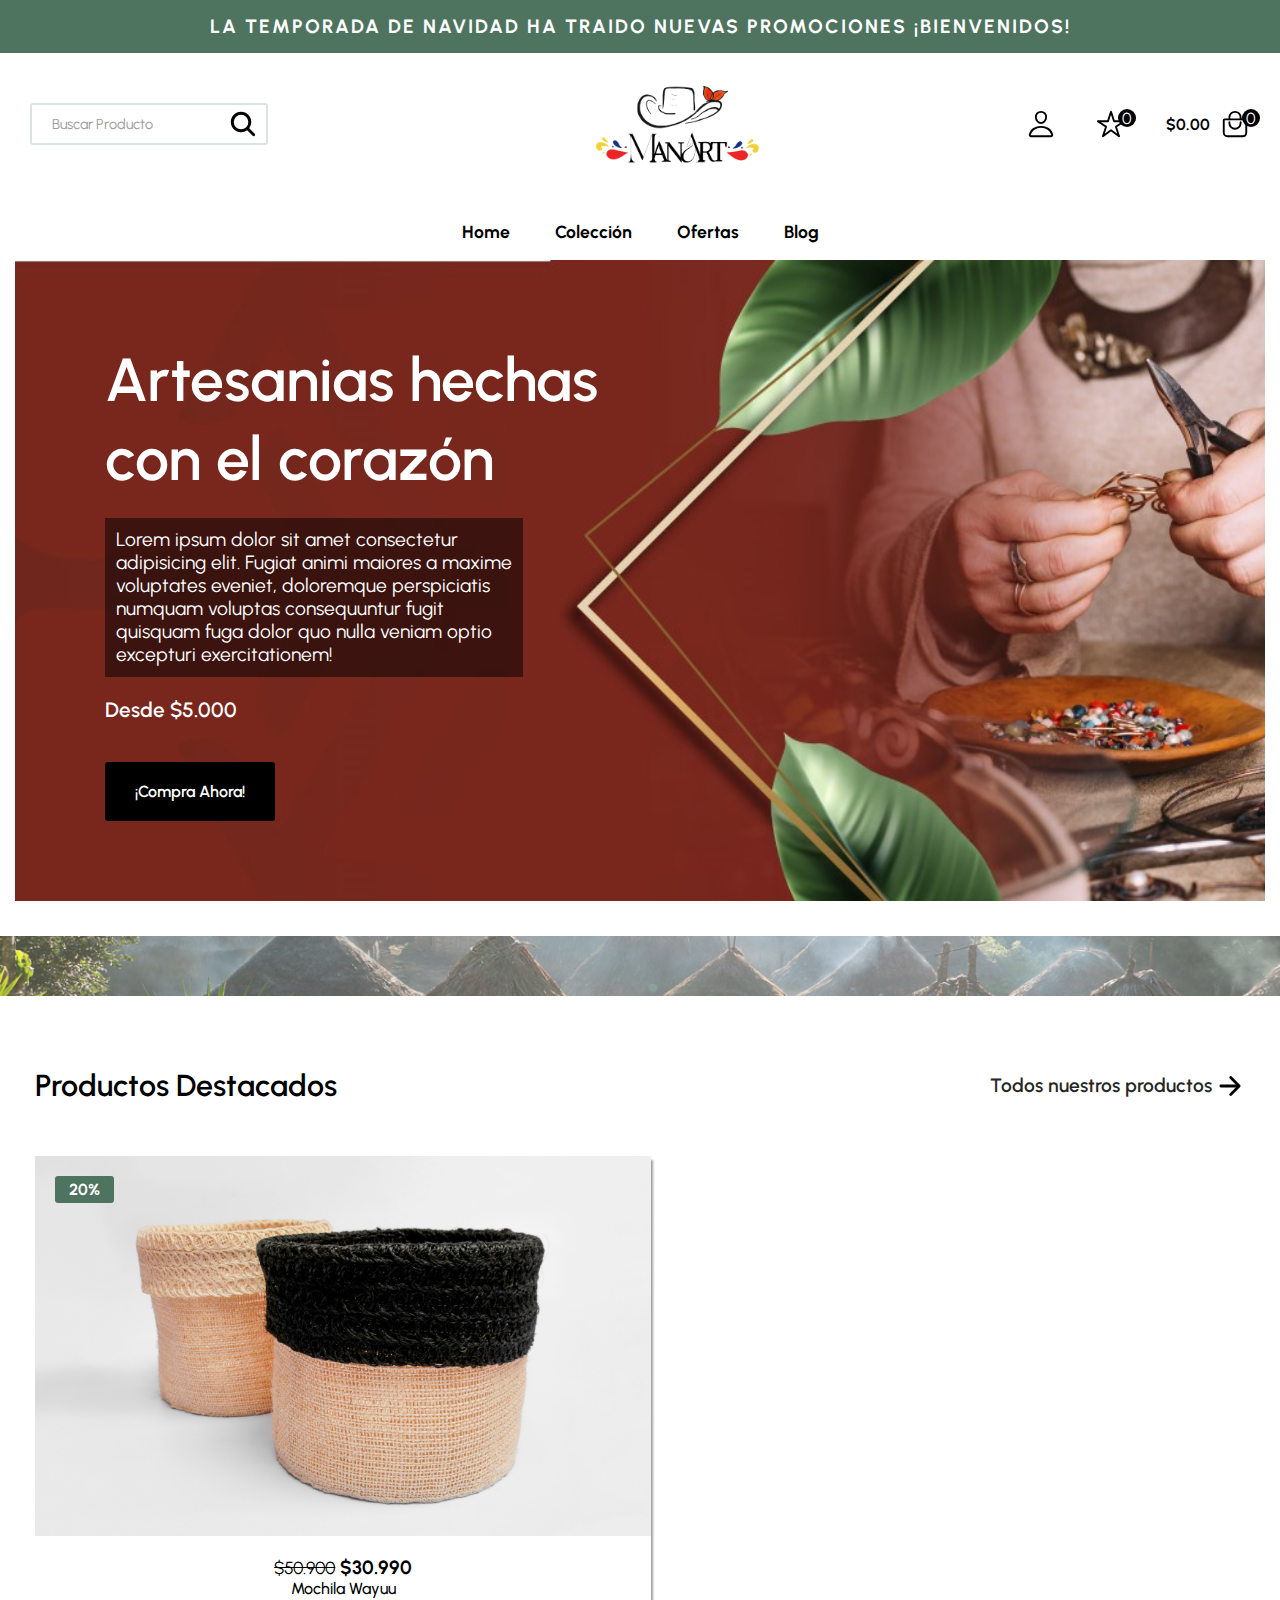
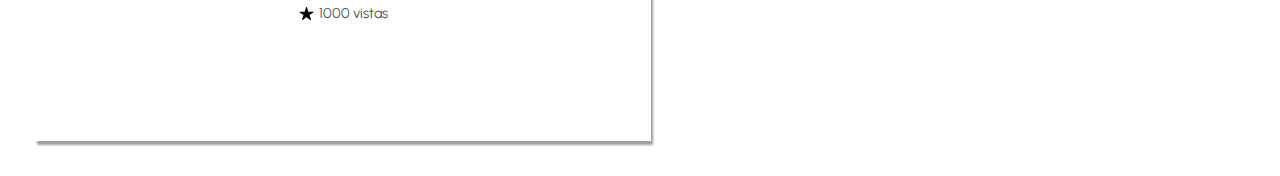
<file: index.html>
<!DOCTYPE html>
<html lang="en">

<head>
    <meta charset="UTF-8">
    <meta name="viewport" content="width=device-width, initial-scale=1.0">
    <link rel="stylesheet" href="css/style.css">
    <title>Manart Lista</title>

    <!--Fuentes-->
    <link rel="preconnect" href="https://fonts.googleapis.com">
    <link rel="preconnect" href="https://fonts.gstatic.com" crossorigin>
    <link href="https://fonts.googleapis.com/css2?family=Urbanist:ital,wght@0,100..900;1,100..900&display=swap"
        rel="stylesheet">

    <!--JAVASCRIPT-->
    <script src="js/jquery-3.7.1.min.js"></script>
    <script src="js/getCategoriaProducto.js"></script>
    <script src="js/getAllProductos.js"></script>
    <script src="js/getProductoById.js"></script>
</head>

<body>
    <!--HEADER-->
    <header class="header">
        <div class="alerta">
            <div class="container">
                <p>La temporada de navidad ha traido nuevas promociones ¡Bienvenidos!</p>
            </div>
        </div>
        <div class="container">
            <div class="header-top">
                <div class="container">
                    <div class="input-busqueda">
                        <input type="search" name="buscar" placeholder="Buscar Producto" class="campo-buscar">
                        <button class="btn-buscar" aria-label="buscar">
                            <img src="iconos/search.svg" alt="" class="ion-icon">
                        </button>
                    </div>
                    <a href="" class="logo">
                        <img src="img/logo.png" alt="" width="189" height="26">
                    </a>
                    <div class="acciones-header">
                        <a class="acciones-header-btn" aria-label="logIn" href="signIn-signUp.html">
                            <!--Icono-->
                            <img src="iconos/person-outline.svg" alt="" class="ion-icon">
                        </a>
                        <button class="acciones-header-btn" aria-label="favoritos">
                            <!--Icono-->
                            <img src="iconos/star-outline.svg" class="ion-icon">
                            <!--Tambien se especificará el numnero de favoritos medianteun span-->
                            <span class="btn-insignia">0</span>
                        </button>
                        <button class="acciones-header-btn" class="acciones-header-btn" id="Carrito" aria-label="cartera">
                            <!--Data o span (Valor total msegun los elemntos agregadops a la cartera)-->
                            <data value="0" class="btn-texto">$0.00</data>
                            <!--Icono-->
                            <img src="iconos/bag-handle-outline.svg" class="ion-icon">
                            <!--Span (Cantidad de elementos en la cartera)-->
                            <span class="btn-insignia">0</span>
                        </button>
                    </div>
                    <nav class="navbar">
                        <ul class="navbar-lista">
                            <li>
                                <a href="" class="navbar-link">Home</a>
                            </li>
                            <li>
                                <a href="" class="navbar-link">Colección</a>
                            </li>
                            <li>
                                <a href="" class="navbar-link">Ofertas</a>
                            </li>
                            <li>
                                <a href="" class="navbar-link">Blog</a>
                            </li>
                        </ul>
                    </nav>
                </div>
            </div>
        </div>
    </header>
    <main>
        <article>

            <!--HERO-->
            <section class="seccion hero" id="home" aria-label="hero" data-section>
                <div class="container">
                    <ul class="tiene-scrollbar">
                        <li class="scrollbar-item">
                            <div class="hero-card tiene-bg-image" style="background-image: url(img/hero-banner1.jpg);">
                                <div class="contenido-card">
                                    <h1 class="h1 hero-titulo">
                                        Artesanias hechas<br>
                                        con el corazón
                                    </h1>

                                    <p class="hero-texto">
                                        Lorem ipsum dolor sit amet consectetur adipisicing elit. Fugiat animi maiores a
                                        maxime voluptates eveniet, doloremque perspiciatis numquam voluptas consequuntur
                                        fugit quisquam fuga dolor quo nulla veniam optio excepturi exercitationem!
                                    </p>

                                    <p class="precio"> Desde $5.000</p>

                                    <a href="" class="btn btn-primary">¡Compra Ahora!</a>
                                </div>
                            </div>
                        </li>
                        <li class="scrollbar-item">
                            <div class="hero-card tiene-bg-image" style="background-image: url(img/hero-banner2.jpg);">
                                <div class="contenido-card">
                                    <h1 class="h1 hero-titulo">
                                        Artesanias hechas<br>
                                        con el corazón
                                    </h1>

                                    <p class="hero-texto">
                                        Lorem ipsum dolor sit amet consectetur adipisicing elit. Fugiat animi maiores a
                                        maxime voluptates eveniet, doloremque perspiciatis numquam voluptas consequuntur
                                        fugit quisquam fuga dolor quo nulla veniam optio excepturi exercitationem!
                                    </p>

                                    <p class="precio"> Desde $5.000</p>

                                    <a href="" class="btn btn-primary">¡Compra Ahora!</a>
                                </div>
                            </div>
                        </li>
                        <li class="scrollbar-item">
                            <div class="hero-card tiene-bg-image" style="background-image: url(img/hero-banner3.jpg);">
                                <div class="contenido-card">
                                    <h1 class="h1 hero-titulo">
                                        Artesanias hechas<br>
                                        con el corazón
                                    </h1>

                                    <p class="hero-texto">
                                        Lorem ipsum dolor sit amet consectetur adipisicing elit. Fugiat animi maiores a
                                        maxime voluptates eveniet, doloremque perspiciatis numquam voluptas consequuntur
                                        fugit quisquam fuga dolor quo nulla veniam optio excepturi exercitationem!
                                    </p>

                                    <p class="precio"> Desde $5.000</p>

                                    <a href="" class="btn btn-primary">¡Compra Ahora!</a>
                                </div>
                            </div>
                        </li>
                    </ul>
                </div>
            </section>


            <!--CATEGORIAS-->
            <section class="seccion categorias" id="categorias" aria-label="categorias" data-section>
                <div class="container">
                    <ul class="categorias-lista tiene-bg-image">

<!--     <div class="categorias-card">
                                <h2 class="h2 card-titulo">Colección de Verano</h2>

                                <a href="" class="btn-link">
                                    <span class="span">Shop Now</span>

                                </a>
                                <div class="tiene-bg-image" style="background-image: url(img/vega.jpg);"></div>


                            </div>
                        </li> -->
                    </ul>
                </div>

            </section>

            <!--COMPRA-->
            <section class="seccion compra" id="compra" aria-label="compra" data-section>
                <div class="container">
                    <div class="titulo-contenedor">
                        <h2 class="h2 seccion-titulo">Productos Destacados</h2>

                        <a href="" class="btn-link">
                            <span>Todos nuestros productos</span>
                            <img src="iconos/arrow-forward.svg" alt="" class="ion-icon">
                        </a>
                    </div>

                    <ul class="tiene-scrollbar ulproducto">
                        <li class="scrollbar-item-producto" id="1">
                            <div class="compra-card">

                                <div class="card-banner img-holder">
                                    <img src="/img/ProductoFique.jpg" alt="" loading="lazy"
                                        class="img-cover">

                                    <span class="descuento">20%</span>

                                    <div class="card-acciones">
                                        <button class="btn-accion" aria-label="añadir-al-carrito">
                                            <img src="iconos/bag-handle-outline.svg" alt="" class="ion-icon">
                                        </button>

                                        <button class="btn-accion" aria-label="añadir-a-favoritos">
                                            <img src="iconos/star-outline.svg" alt="" class="ion-icon">
                                        </button>

                                    </div>
                                </div>

                                <div class="card-contenido">

                                    <div class="precio">
                                        <del class="del">$50.900</del>
                                        <span class="span">$30.990</span>
                                    </div>

                                    <h3>
                                        <p class="card-titulo">Mochila Wayuu</p>
                                    </h3>

                                    <div class="card-valuacion">
                                        <div class="valuacion-contenedor">
                                            <img src="iconos/star.svg" alt="" class="ion-icon">
                                        </div>

                                        <p class="valuacion-texto">1000 vistas</p>
                                    </div>
                                </div>
                            </div>
                        </li>     </ul>
                </div>
            </section>

        </article>

    </main>
</body>

</html>
</file>
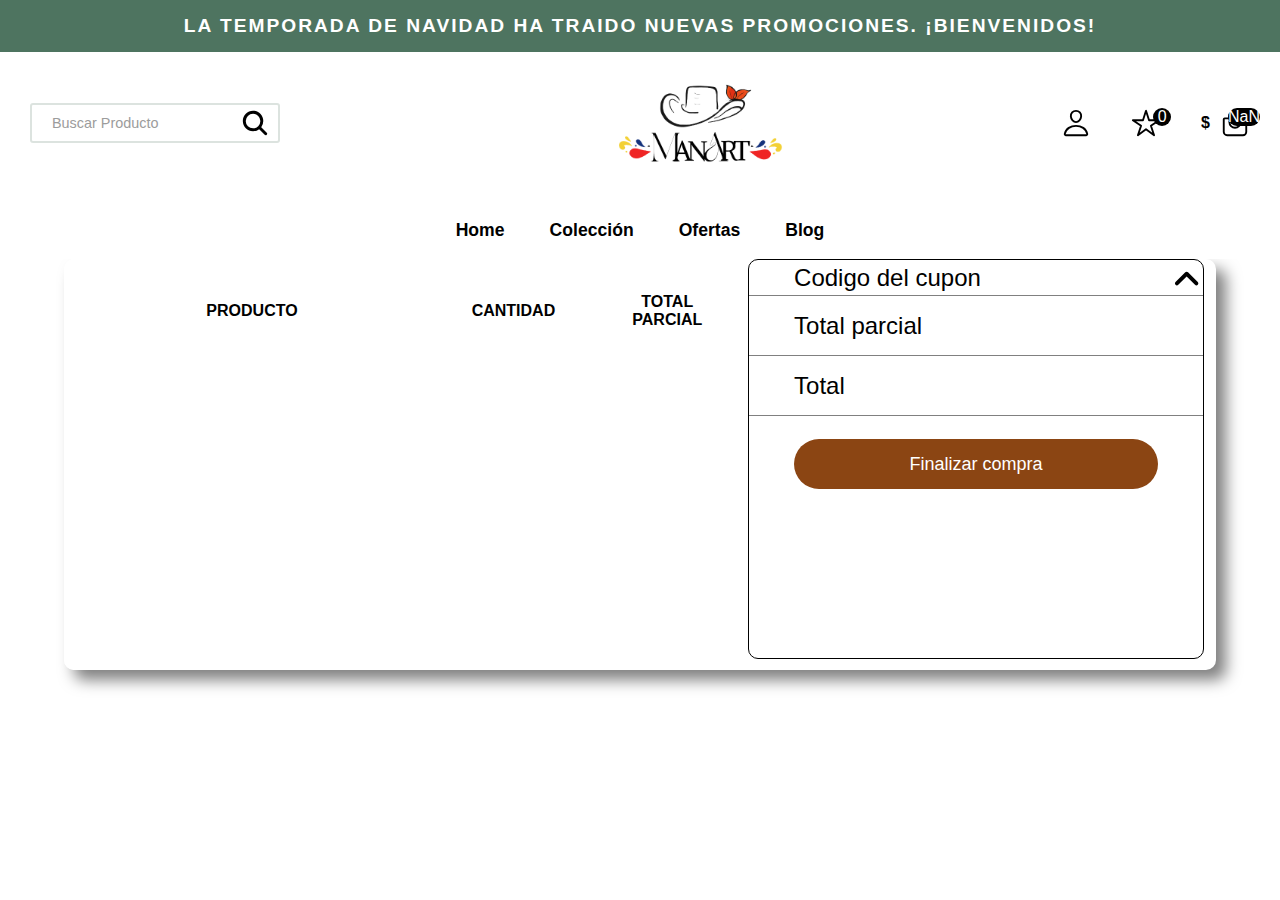
<file: Carrito.html>
<!DOCTYPE html>
<html lang="en">

<head>
    <meta charset="UTF-8">
    <meta name="viewport" content="width=device-width, initial-scale=1.0">
    <script src="js/jquery-3.7.1.min.js"></script>
    <link rel="stylesheet" href="css/style.css">
    <link rel="stylesheet" href="css/Carrito.css">
    <title>Carrito</title>
</head>

<body>
    <!--HEADER-->
    <header class="header">
        <div class="alerta">
            <div class="container">
                <p>La temporada de navidad ha traido nuevas promociones. ¡Bienvenidos!</p>
            </div>
        </div>
        <div class="container">
            <div class="header-top">
                <div class="container">
                    <div class="input-busqueda">
                        <input type="search" name="buscar" placeholder="Buscar Producto" class="campo-buscar">
                        <button class="btn-buscar" aria-label="buscar">
                            <img src="iconos/search.svg" alt="" class="ion-icon">
                        </button>
                    </div>
                    <a href="" class="logo">
                        <img src="img/logo.png" alt="" width="189" height="26">
                    </a>
                    <div class="acciones-header">
                        <a class="acciones-header-btn" aria-label="logIn" href="signIn-signUp.html">
                            <!--Icono-->
                            <img src="iconos/person-outline.svg" alt="" class="ion-icon">
                        </a>
                        <button class="acciones-header-btn" aria-label="favoritos">
                            <!--Icono-->
                            <img src="iconos/star-outline.svg" class="ion-icon">
                            <!--Tambien se especificará el numnero de favoritos medianteun span-->
                            <span class="btn-insignia">0</span>
                        </button>
                        <button class="acciones-header-btn" class="Carrito" aria-label="cartera">
                            <!--Data o span (Valor total msegun los elemntos agregadops a la cartera)-->
                            <data value="0" class="btn-texto">$</data>
                            <!--Icono-->
                            <img src="iconos/bag-handle-outline.svg" class="ion-icon">
                            <!--Span (Cantidad de elementos en la cartera)-->
                            <span class="btn-insignia Cartera">0</span>
                        </button>
                    </div>
                    <nav class="navbar">
                        <ul class="navbar-lista">
                            <li>
                                <a href="" class="navbar-link">Home</a>
                            </li>
                            <li>
                                <a href="" class="navbar-link">Colección</a>
                            </li>
                            <li>
                                <a href="" class="navbar-link">Ofertas</a>
                            </li>
                            <li>
                                <a href="" class="navbar-link">Blog</a>
                            </li>
                        </ul>
                    </nav>
                </div>
            </div>
        </div>
    </header>
    <main>
        <div class="tabla_Producto">
            <table>
                <thead>
                    <tr>
                        <th class="Producto">PRODUCTO</th>
                        <th class="Descripcion"></th>
                        <th class="catidad">CANTIDAD</th>
                        <th class="Total_p">TOTAL PARCIAL</th>
                    </tr>
                </thead>
                <tbody id="Contenedor">

                </tbody>
            </table>
        </div>
        <div class="Total_final">
            <div class="Borde_cupon">
                <div class="Cupones">
                    <p>Codigo del cupon</p><svg xmlns="http://www.w3.org/2000/svg" viewBox="0 0 448 512" id="icono"
                        width="6%"
                        height="6%"><!--!Font Awesome Free 6.7.1 by @fontawesome - https://fontawesome.com License - https://fontawesome.com/license/free Copyright 2024 Fonticons, Inc.-->
                        <path
                            d="M201.4 137.4c12.5-12.5 32.8-12.5 45.3 0l160 160c12.5 12.5 12.5 32.8 0 45.3s-32.8 12.5-45.3 0L224 205.3 86.6 342.6c-12.5 12.5-32.8 12.5-45.3 0s-12.5-32.8 0-45.3l160-160z" />
                    </svg>
                </div>
                <div id="cupon" style="display: none; ">
                    <input type="text" placeholder="Codigo del cupon" style="border: 2px black solid;">
                    <div style="width: 50% ;justify-items: center; "><button style="width: 60%;">Aplicar</button></div>

                </div>
            </div>
            <div class="Borde_Parcial">
                <div class="Flex_Pacial">
                    <p>Total parcial</p>
                    <p><span id="Total_pacial"></span></p>
                </div>
            </div>
            <div class="Borde_Total">
                <div class="Flex_Total">
                    <p>Total</p>
                    <p><span id="Total_real"></span></p>
                </div>
            </div>
            <div class="Boton_compra">
                <button type="button" class="Compra_final">Finalizar compra</button>
            </div>
        </div>
    </main>
    <br>
    <br>
    <br>
    <br>
    <br>
    <br>
    <br>
    <br>
    <br>
    <br>
    <br>
</body>
<script src="js/Carrito.js"></script>
</html>
</file>
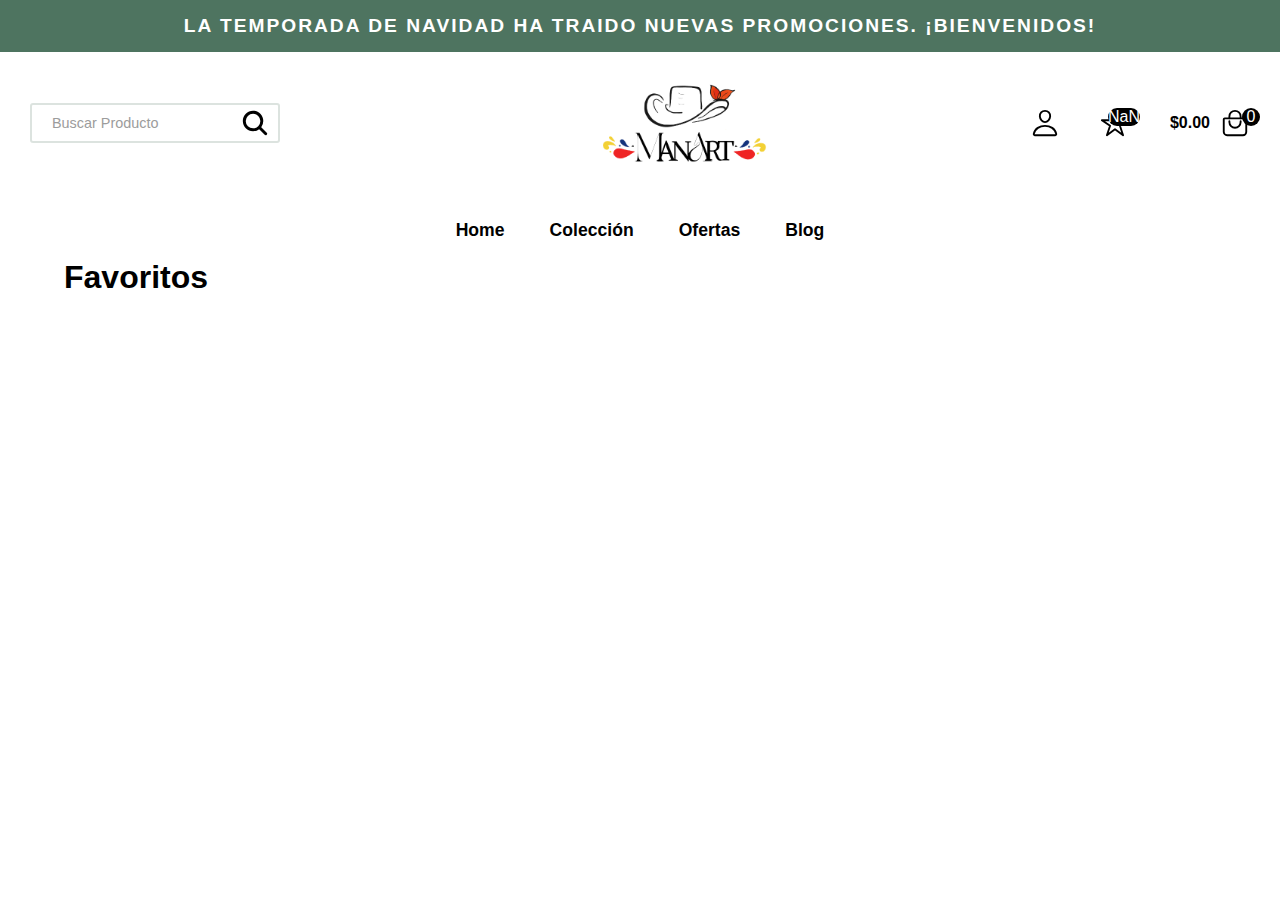
<file: Favoritos.html>
<!DOCTYPE html>
<html lang="en">

<head>
    <meta charset="UTF-8">
    <meta name="viewport" content="width=device-width, initial-scale=1.0">
    <title>Favoritos</title>
    <link rel="stylesheet" href="css/Favoritos.css">
    <link rel="stylesheet" href="css/style.css">
</head>

<body>
    <!--HEADER-->
    <header class="header">
        <div class="alerta">
            <div class="container">
                <p>La temporada de navidad ha traido nuevas promociones. ¡Bienvenidos!</p>
            </div>
        </div>
        <div class="container">
            <div class="header-top">
                <div class="container">
                    <div class="input-busqueda">
                        <input type="search" name="buscar" placeholder="Buscar Producto" class="campo-buscar">
                        <button class="btn-buscar" aria-label="buscar">
                            <img src="iconos/search.svg" alt="" class="ion-icon">
                        </button>
                    </div>
                    <a href="" class="logo">
                        <img src="img/logo.png" alt="" width="189" height="26">
                    </a>
                    <div class="acciones-header">
                        <a class="acciones-header-btn" aria-label="logIn" href="signIn-signUp.html">
                            <!--Icono-->
                            <img src="iconos/person-outline.svg" alt="" class="ion-icon">
                        </a>
                        <button class="acciones-header-btn" aria-label="favoritos">
                            <!--Icono-->
                            <img src="iconos/star-outline.svg" class="ion-icon">
                            <!--Tambien se especificará el numnero de favoritos medianteun span-->
                            <span class="btn-insignia">0</span>
                        </button>
                        <button class="acciones-header-btn" aria-label="cartera">
                            <!--Data o span (Valor total msegun los elemntos agregadops a la cartera)-->
                            <data value="0" class="btn-texto">$0.00</data>
                            <!--Icono-->
                            <img src="iconos/bag-handle-outline.svg" class="ion-icon">
                            <!--Span (Cantidad de elementos en la cartera)-->
                            <span class="btn-insignia" class="Cartera">0</span>
                        </button>
                    </div>
                    <nav class="navbar">
                        <ul class="navbar-lista">
                            <li>
                                <a href="" class="navbar-link">Home</a>
                            </li>
                            <li>
                                <a href="" class="navbar-link">Colección</a>
                            </li>
                            <li>
                                <a href="" class="navbar-link">Ofertas</a>
                            </li>
                            <li>
                                <a href="" class="navbar-link">Blog</a>
                            </li>
                        </ul>
                    </nav>
                </div>
            </div>
        </div>
    </header>
    <h1 id="Favoritos">Favoritos</h1>
    <main id="Contenedor">
    </main>
    <script src="js/Favoritos.js"></script>
</body>

</html>
</file>
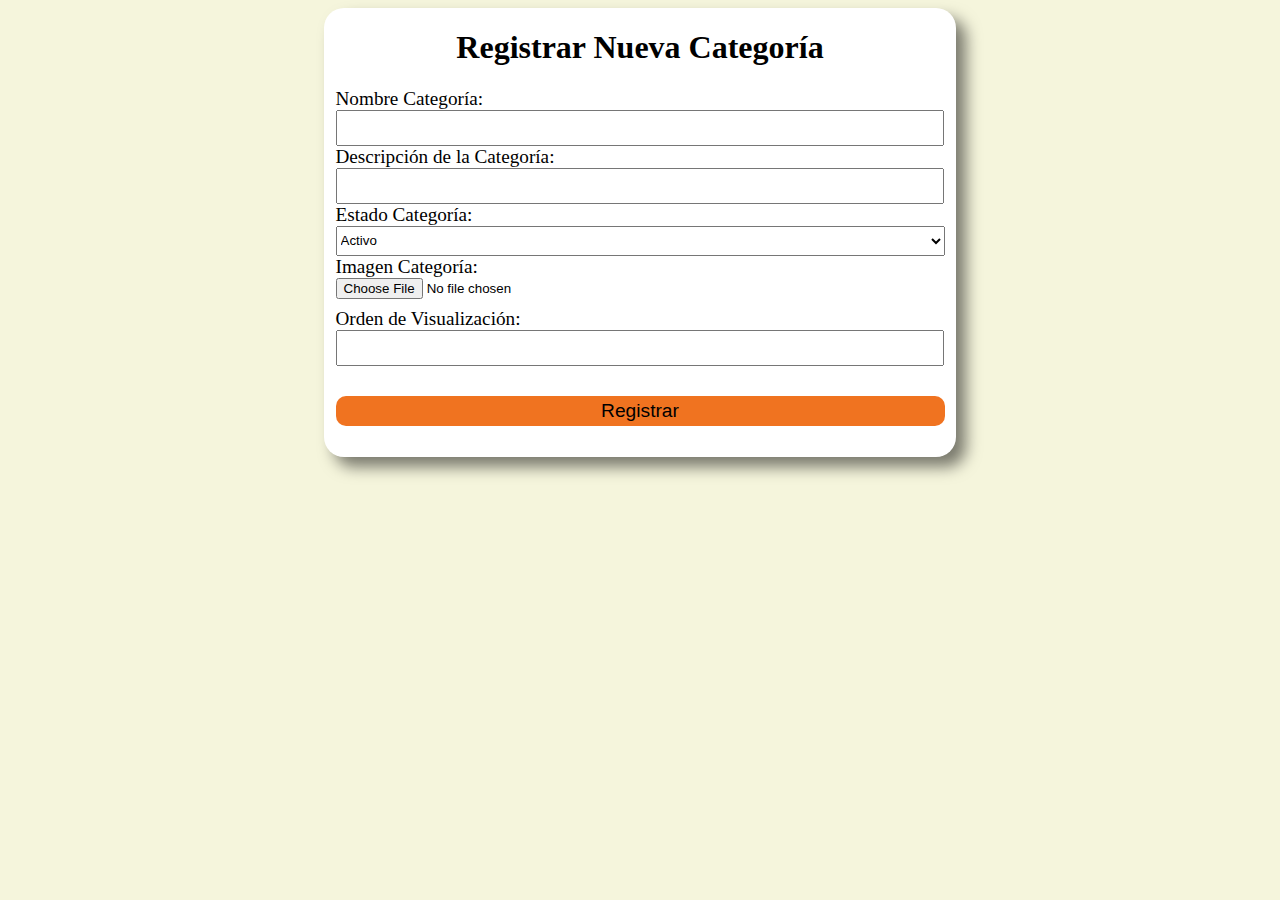
<file: PerfilAdministrador.html>
<!DOCTYPE html>
<html lang="en">

<head>
    <meta charset="UTF-8">
    <meta name="viewport" content="width=device-width, initial-scale=1.0">
    <link rel="stylesheet" href="css/PerfilAdministrador.css">
    <title>Nueva Categoria</title>
</head>

<body>

    <main>
        <form id="formulario" enctype="multipart/form-data">
            <div class="texto">
                <h1>Registrar Nueva Categoría</h1>
            </div>
            <label for="nombre">Nombre Categoría:</label>
            <input type="text" name="nombreCategoria" id="nombre" required>

            <label for="descripcion">Descripción de la Categoría:</label>
            <input type="text" name="descripcionCategoria" id="descripcion" required>

            <label for="estado">Estado Categoría:</label>
            <select id="estado" name="estadoCategoria" required>
                <option value="1">Activo</option>
                <option value="0">Inactivo</option>
            </select>
            <label for="imagen">Imagen Categoría:</label>
            <input type="file" name="imagenCategoria" id="imagen" placeholder="URL de la imagen" required>
            <label for="orden">Orden de Visualización:</label>
            <input type="number" name="ordenVisualizacionCategoria" id="orden" min="0" max="6" required>
            <button type="submit" class="boton">Registrar</button>
        </form>
    </main>
    <script src="js/PostCategoriaProducto.js"></script>
</body>

</html>
</file>
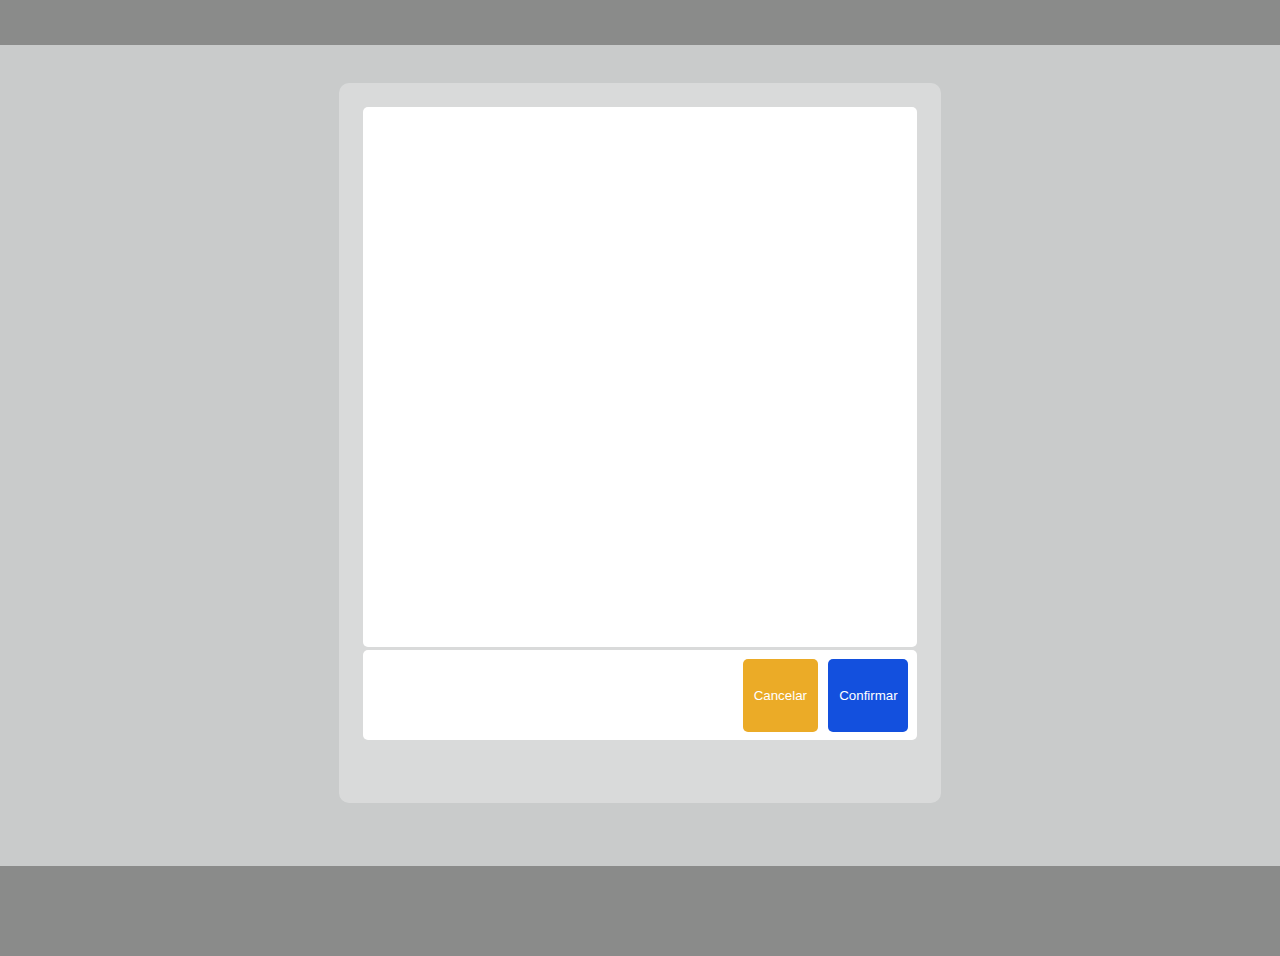
<file: PerfilArtesano.html>
<!DOCTYPE html>
<html lang="es">
<head>
    <meta charset="UTF-8">
    <meta name="viewport" content="width=device-width, initial-scale=1.0">
    <title>Subir Producto</title>
    <!-- LINK STYLES-->
    <link rel="stylesheet" href="css/PerfilArtesano.css">

    <!--LINK SCRIPTS-->
    <script src="js/jquery-3.7.1.min.js"></script>
    <script src="js/PerfilArtesano.js"></script>

</head>
<body>
    <header>

    </header>
    <main class="main">
        <div class="contenedor_card">
            <div class="card">

            </div>
            <div class="buttons_card">
                <button class="button secondary">Cancelar</button>
                <button class="button primary">Confirmar</button>
            </div>

        </div>
    </main>
    <footer>

    </footer>
</body>
</html>
</file>
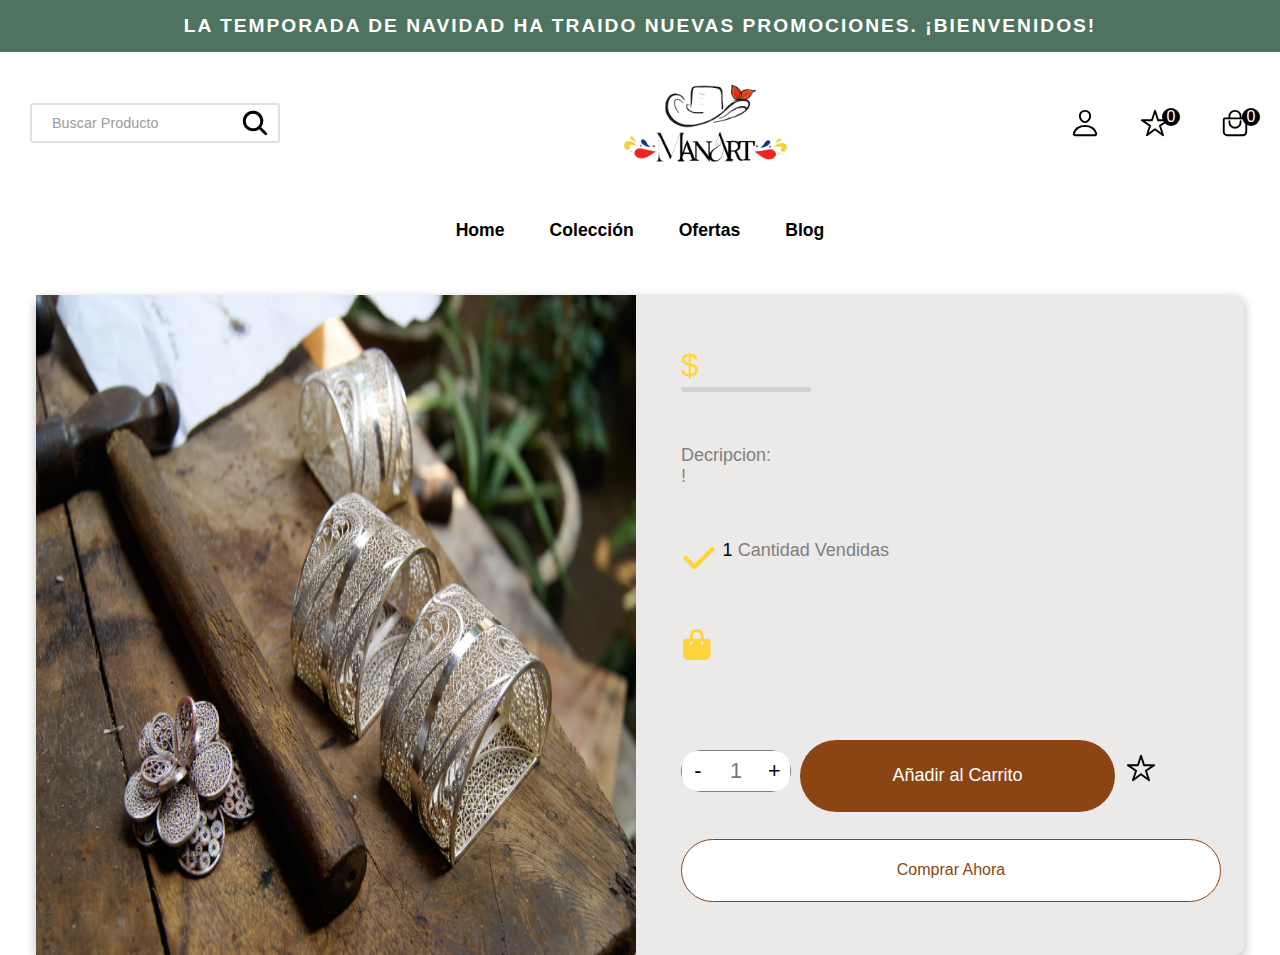
<file: Producto.html>
<!DOCTYPE html>
<html lang="en">

<head>
    <meta charset="UTF-8">
    <meta name="viewport" content="width=device-width, initial-scale=1.0">
    <link rel="stylesheet" href="css/Producto.css">
    <script src="https://code.jquery.com/jquery-3.6.0.min.js"></script>
    <script src="/js/actualizacionDOMProducto.js"></script>
    <link rel="shortcut icon" href="img/logo.jpg" type="image/x-icon">
    <title id="nombre_Probucto"> </title><!-- Cambiar a el nombre del producto seleccionado -->
</head>

<body>
    <!--HEADER-->
    <header class="header">
        <div class="alerta">
            <div class="container">
                <p>La temporada de navidad ha traido nuevas promociones. ¡Bienvenidos!</p>
            </div>
        </div>
        <div class="container">
            <div class="header-top">
                <div class="container">
                    <div class="input-busqueda">
                        <input type="search" name="buscar" placeholder="Buscar Producto" class="campo-buscar">
                        <button class="btn-buscar" aria-label="buscar">
                            <img src="iconos/search.svg" alt="" class="ion-icon">
                        </button>
                    </div>
                    <a href="" class="logo">
                        <img src="img/logo.png" alt="" width="189" height="26">
                    </a>
                    <div class="acciones-header">
                        <a class="acciones-header-btn" aria-label="logIn" href="signIn-signUp.html">
                            <!--Icono-->
                            <img src="iconos/person-outline.svg" alt="" class="ion-icon">
                        </a>
                        <button onclick="Favorito()" class="acciones-header-btn" aria-label="favoritos">

                            <!--Icono-->
                            <img src="iconos/star-outline.svg" class="ion-icon">
                            <!--Tambien se especificará el numnero de favoritos medianteun span-->
                            <span class="btn-insignia">0</span>
                        </button>

                        <button onclick="Carrito()" class="acciones-header-btn" id="Carrito" aria-label="cartera">
                            <!--Data o span (Valor total msegun los elemntos agregadops a la cartera)-->
                            <data value="0" class="btn-texto"></data>

                            <!--Icono-->
                            <img src="iconos/bag-handle-outline.svg" class="ion-icon">
                            <!--Span (Cantidad de elementos en la cartera)-->
                            <span class="btn-insignia">0</span>
                        </button>
                    </div>
                    <nav class="navbar">
                        <ul class="navbar-lista">
                            <li>
                                <a href="" class="navbar-link">Home</a>
                            </li>
                            <li>
                                <a href="" class="navbar-link">Colección</a>
                            </li>
                            <li>
                                <a href="" class="navbar-link">Ofertas</a>
                            </li>
                            <li>
                                <a href="" class="navbar-link">Blog</a>
                            </li>
                        </ul>
                    </nav>
                </div>
            </div>
        </div>
    </header>
    <main>
        <div id="Producto">
            <img id="imagen" src="img/categoriaJoyeria.jpg" alt="Imagen del producto">
            <div id="Informacion_productos">
                <p id="nombreProbucto"></p>
                <p class="pe">$<span id="Precio"></span></p>
                <p>Decripcion: <span id="Descripcion">!</span>
                </p>
                <!--   <p>Region: <span></span></p>
    <p>Material: <span></span></p> -->
                <p class="icono"> <svg xmlns="http://www.w3.org/2000/svg" viewBox="0 0 448 512" height=4vh
                        width=4vh><!--!Font Awesome Free 6.7.1 by @fontawesome - https://fontawesome.com License - https://fontawesome.com/license/free Copyright 2024 Fonticons, Inc.-->
                        <path fill="#FFD43B"
                            d="M438.6 105.4c12.5 12.5 12.5 32.8 0 45.3l-256 256c-12.5 12.5-32.8 12.5-45.3 0l-128-128c-12.5-12.5-12.5-32.8 0-45.3s32.8-12.5 45.3 0L160 338.7 393.4 105.4c12.5-12.5 32.8-12.5 45.3 0z" />
                    </svg>
                    <span id="Cantidad_vendido">1</span> Cantidad Vendidas
                </p>
                <p class="icono_dos"><svg xmlns="http://www.w3.org/2000/svg" viewBox="0 0 448 512" height=3.5vh
                        width=3.5vh><!--!Font Awesome Free 6.7.1 by @fontawesome - https://fontawesome.com License - https://fontawesome.com/license/free Copyright 2024 Fonticons, Inc.-->
                        <path fill="#FFD43B"
                            d="M160 112c0-35.3 28.7-64 64-64s64 28.7 64 64l0 48-128 0 0-48zm-48 48l-64 0c-26.5 0-48 21.5-48 48L0 416c0 53 43 96 96 96l256 0c53 0 96-43 96-96l0-208c0-26.5-21.5-48-48-48l-64 0 0-48C336 50.1 285.9 0 224 0S112 50.1 112 112l0 48zm24 48a24 24 0 1 1 0 48 24 24 0 1 1 0-48zm152 24a24 24 0 1 1 48 0 24 24 0 1 1 -48 0z" />
                    </svg>
                    <span id="Disponibles"></span> 
                </p>
                <div>
                    <div class="catidad_Carrito">
                        <div id="cantidad">
                            <button class="btn-cantidad disminuir">-</button><input type="text" min="0" class="Cantidad-input"
                                readonly placeholder="1"><button class="btn-cantidad aumentar">+</button>
                        </div>
                        <div id="botones_Añadir_comprar">
                            <button class="carro">Añadir al Carrito</button>
                        </div>
                        <div id="PosicionStra">
                            <button id="estrella" class="acciones-header-btn" aria-label="favoritos">
                                <!--Icono-->
                                <img src="iconos/star-outline.svg" id="icono" class="ion-icon">
                                <!--Tambien se especificará el numnero de favoritos medianteun span-->
                            </button>
                        </div>


                    </div>
                    <button id="Comprar">Comprar Ahora</button>
                </div>
            </div>

    </main>
    <script src="js/botonemym.js"></script>
    <script src="js/lupa.js"></script>
    <script src="js/getProductoById.js"></script>

</body>

</html>
</file>
<file: css/style.css>
html,
body {
    margin     : 0;
    padding    : 0;
    box-sizing : border-box;
    height     : 100%;
    width      : 100%;
    font-family: "Urbanist", sans-serif;
}

*,
*::before,
*::after {
    margin    : 0;
    padding   : 0;
    box-sizing: border-box;
}

p,
h1,
h2,
h3,
h4 {
    margin : 0;
    padding: 0;
}

a,
img,
span,
input,
button,
.ion-icon {
    display: block;
}

.h1 {
    font-size  : 3.8rem;
    color      : white;
    font-weight: 600;
    line-height: 1.3;
}

.h2 {
    font-size: 1.9rem;
}

.h2,
.h3 {
    color      : black;
    font-weight: 600;
    line-height: 1.3;
}

a {
    text-decoration: none;
    color          : inherit;
}

li {
    list-style: none;
    margin    : 0;
    padding   : 0;
}

.ion-icon {
    /* font-size: 1.8rem */
    height    : 30px;
    transition: color 0.3s ease;
}

img {
    height : auto;
    display: block;
}

button,
input {
    background: none;
    border    : none;
    font      : inherit;
}

input {
    width: 100%;
}

.seccion {
    padding-block: 35px;
}

.tiene-bg-image {
    background-repeat  : no-repeat;
    background-size    : cover;
    background-position: center;
}

.btn {
    font-weight  : 600;
    max-width    : max-content;
    padding      : 20px 30px;
    border-radius: 3px;
    transition   : 1s ease;
}

.btn-primary {
    background-color: black;
    color           : white;
}

.btn-primary:is(:hover, :focus) {
    background-color: hsl(41, 74%, 70%);
}

button {
    cursor: pointer;
}

.btn-link {
    font-size  : 1.2rem;
    color      : hsl(0, 1%, 15%);
    font-weight: 600;
    display    : flex;
    align-items: center;
    gap        : 3px;
    transition : 0.25 ease;
}

*,
*::before,
*::after {
    box-sizing: inherit;
}

.header .container,
.hero .container {
    padding-inline: 15px;
}


/*HEADER*/



.header {
    position         : relative;
    padding-block-end: 60px;
}

.alerta {
    background-color: hsl(148, 20%, 38%);
    color           : white;
    font-size       : 1.2rem;
    text-transform  : uppercase;
    font-weight     : 700;
    letter-spacing  : 2px;
    text-align      : center;
    padding-block   : 15px;

}

.header-top {
    position        : unset;
    padding-block   : 26px 0;
    background-color: white;
    margin-bottom   : 30px;
}

.header-top .container {
    display         : flex;
    justify-content : space-between;
    align-items     : center;
    background-color: white;
    gap             : 20px;
}

.header .input-busqueda,
.acciones-header .navbar {
    display : block;
    position: relative;
}

.campo-buscar {

    border            : 2px solid hsl(148, 20%, 38%, 0.2);
    border-radius     : 3px;
    padding           : 10px 20px;
    padding-inline-end: 40px;
    transition        : 0.25s ease;
    font-size         : 0.9rem;
    position          : relative;
}

.campo-buscar::placeholder {
    color: hsl(0, 0%, 61%);
}

.btn-buscar {
    position : absolute;
    transform: translateY(-50%);
    top      : 48%;
    right    : 10px;
}

.btn-buscar .ion-icon {
    color: hsl(0, 1%, 15%);
}

.logo {
    margin-inline-start: 60px;
}

.acciones-header {
    display    : flex;
    gap        : 40px;
    align-items: center;
}

.acciones-header-btn {
    position: relative;
}

.acciones-header-btn .btn-insignia {
    position        : absolute;
    top             : 0;
    right           : -10px;
    background-color: black;
    color           : white;
    border-radius   : 20px;
    min-width       : 18px;
    height          : 18px;
    vertical-align  : middle;
}

.acciones-header-btn:last-child {
    display    : flex;
    align-items: center;
    gap        : 10px;
}

.acciones-header-btn data {
    font-weight: bold;

}

.navbar {
    position        : absolute;
    bottom          : 0;
    left            : 0;
    width           : 100%;
    background-color: white;
    padding-block   : 18px;
}

.navbar .navbar-lista {
    display        : flex;
    justify-content: center;
    gap            : 45px;
}

.navbar .navbar-link {
    color      : black;
    font-size  : 1.1rem;
    font-weight: 700;
}

.navbar .navbar-link {
    color      : black;
    font-size  : 1.1rem;
    font-weight: 700;
    position   : relative;
}

.navbar .navbar-link::after {
    content         : '';
    position        : absolute;
    bottom          : 0;
    left            : 0;
    width           : 100%;
    height          : 1.5px;
    background-color: black;
    transition      : transform 0.25s ease;
    transform       : scaleX(0);
    transform-origin: left;
}

.navbar .navbar-link:hover::after,
.navbar .navbar-link:focus::after {
    transform: scaleX(1);
}

/*Hero*/
.hero {
    margin-top : 0;
    padding-top: 0;
}

.hero-card {
    background-color: hsl(0, 0%, 88%);
    padding         : 80px 90px;
}

.tiene-scrollbar {
    margin : 0;
    padding: 0;
}

.hero-texto {
    font-size       : 1.2rem;
    background-color: rgba(0, 0, 0, 0.5);
    color           : white;
    margin-block    : 20px 20px;
    padding         : 1%;
    max-width       : 38ch;
}

.hero .precio {
    font-size       : 1.3rem;
    color           : white;
    font-weight     : 600;
    margin-block-end: 40px;
}

.tiene-scrollbar {
    display          : flex;
    gap              : 15px;
    overflow-x       : scroll;
    padding-block-end: 15px;
    margin-block-end : -15px;
    scroll-snap-type : inline mandatory;
}

.scrollbar-item {
    overflow-x      : auto;
    min-width       : 100%;
    scroll-snap-type: start;
}

.tiene-scrollbar::-webkit-scrollbar {
    width : 16px;
    height: 16px;
}

.tiene-scrollbar::-webkit-scrollbar-track {
    background: #f1f1f1;
}

.tiene-scrollbar::-webkit-scrollbar-thumb {
    background   : #888;
    border-radius: 8px;
    border       : 3px solid #f1f1f1;
}

.tiene-scrollbar::-webkit-scrollbar-thumb:hover {
    background: #555;
}


/*CATEGORIÍAS*/

.categorias {
    padding-block-start: 0;
}

.categorias-lista {
    display              : grid;
    gap                  : 30px;
    grid-template-columns: repeat(4, 1fr);
    padding-inline       : 30px;
    padding-block        : 30px;
    background-image     : url(/img/categorias-fondo.jpg);
    background-color     : rgba(255, 255, 255, 0.2);
    background-blend-mode: overlay;
}

.categorias-card {
    background-color : white;
    min-height       : 400px;
    padding          : 30px 40px;
    padding-block-end: 30px;
    display          : flex;
    flex-direction   : column;
    position         : relative;
    box-shadow       : 2px 2px 4px rgb(133, 131, 131);
}

.categorias-card .card-titulo {
    margin-block-end: 12px;
}


.categorias-card h2,
a {
    z-index: 5;
}

.categorias-card .tiene-bg-image {
    position  : absolute;
    top       : 20%;
    right     : 10%;
    bottom    : 20%;
    left      : 10%;
    z-index   : 1;
    transition: 0.5 ease;
}
.categorias-card img{
    height: 100%;
}

.categorias-card a {
    position: absolute;
    bottom  : 5%;
}

/*COMPRA*/
.ulproducto {
    width   : auto;
    position: relative;
}


.scrollbar-item-producto {
    box-shadow: 2px 4px 2px rgb(161, 159, 159);
    min-width : 20%;
    height    : 65vh;
}

.compra .container {
    padding-inline: 35px;
}

.compra .tiene-scrollbar {
    gap: 45px;
}

.compra-card {
    height: 100%;
    width : 100%;

}

.compra .titulo-contenedor {
    display         : flex;
    flex-wrap       : wrap;
    justify-content : space-between;
    align-items     : center;
    gap             : 10px;
    margin-block-end: 50px;
}

.compra .btn-link:is(:hover, :focus) {
    color: hsl(148, 20%, 38%);
}

.compra-card .card-banner {
    position: relative;
    overflow: hidden;
    height  : 65%;
}

.img-cover {
    width     : 100%;
    height    : 100%;
    size      : auto;
    object-fit: cover;
}

.compra-card .descuento {
    position: absolute;
    top     : 20px;
    left    : 20px;
}

.compra-card .card-acciones {
    position  : absolute;
    top       : 50%;
    right     : 0;
    transform : translate(0, -50%);
    display   : grid;
    gap       : 10px;
    opacity   : 0;
    transition: 0.5s ease;
}

.compra-card .btn-accion {
    background-color: white;
    font-size       : 24px;
    padding         : 12px;
    border-radius   : 50%;
    transition      : 0.25s ease;
    color           : black;
}

.compra-card .btn-accion:is(:hover, :focus) {
    color: white;
}

.compra-card:is(:hover, :focus-within) .card-acciones {
    opacity  : 1;
    transform: translate(-20px, -50%);
}

.compra-card .card-contenido {
    padding-block: 20px;
    text-align   : center;
}

.compra-card :is(.precio, .card-valuacion, .valuacion-contenedor) {
    display        : flex;
    justify-content: center;
    align-items    : center;
    gap            : 5px;
}

.compra-card .del {
    font-size  : 1.1rem;
    font-weight: 400;
}

.compra-card .precio .span {
    color      : black;
    font-weight: 700;
    font-size  : 1.2rem;
}

.compra-card .card-titulo {
    color           : black;
    font-size       : 1rem;
    font-weight     : 500;
    margin-block-end: 8px;
    transition      : 0.25s ease;
    cursor          : pointer;
}

.compra-card .card-titulo:is(:hover, :focus) {
    text-decoration: underline;
    color          : hsl(148, 20%, 38%);
}

.compra-card .valuacion-contenedor {
    gap      : 2px;
    color    : hsl(148, 20%, 38%);
    font-size: 15px;
}

.valuacion-contenedor img {
    height: 15px;
    color : hsl(148, 20%, 38%);

}

.compra-card .valuacion-texto {
    font-size  : .9rem;
    font-weight: 400;
    line-height: 1;
    color      : #555;
}

.descuento {
    max-width       : max-content;
    background-color: hsl(148, 20%, 38%);
    color           : white;
    font-weight     : 700;
    padding-block   : 4px;
    padding-inline  : 14px;
    border-radius   : 3px;
}

.img-holder {
    background-color: #888;
}
</file>
<file: css/Carrito.css>
main {
    width           : 90%;
    height          : auto;
    margin-left     : 5%;
    margin-right    : 5%;
    background-color: white;
    display         : flex;
    justify-content : space-around;
    font-family     : 'Trebuchet MS', 'Lucida Sans Unicode', 'Lucida Grande', 'Lucida Sans', Arial, sans-serif;
    color           : black;
    border-radius   : 10px;
    box-shadow      : 10px 10px 15px 0px rgba(0, 0, 0, 0.5);
    ;
}

table {
    margin: 5%;
}

.Producto {
    width       : 50%;
    text-align  : center;
    margin-right: 5%;
}

.catidad {
    width: 35%;
}

.Total_p {
    width: 25%;
}

.tabla_Producto {
    background-color         : white;
    width                    : 150%;
    border-top-left-radius   : 10px;
    border-bottom-left-radius: 10px;
}

.Total_final {
    width           : 100%;
    height          : 400px;
    margin-bottom   : 1%;
    border          : 1px black solid;
    border-radius   : 10px;
    background-color: white;
    position        : sticky;
    top             : 20px;
    margin-right    : 1%;
}

.Total_final p {
    margin-left : 10%;
    margin-right: 10%;
    font-size   : x-large;
}

.Cupones {
    display    : flex;
    align-items: center;
    gap        : 10px;
}

#cupon {
    margin-top: 10px;
    display   : none;
    flex-basis: 100%;
    text-align: start;
}

.Cupones svg {
    margin-top : 1%;
    margin-left: 30%;
}

.Borde_cupon {
    border-bottom: 1px solid grey;

    align-content: center;
}

.Borde_Parcial {
    border-bottom: 1px solid grey;
    height       : 60px;
    align-content: center;
}

.Borde_Total {
    border-bottom: 1px solid grey;
    height       : 60px;
    align-content: center;
}

.Flex_Total {
    display        : flex;
    justify-content: space-between;
}

.Flex_Pacial {
    display        : flex;
    justify-content: space-between;
}

#cupon input {
    width           : 52%;
    height          : 27px;
    border-radius   : 3px;
    margin-left     : 10%;
    margin-bottom   : 2%;
    background-color: white;
}

#cupon button {
    width           : 25%;
    height          : 35px;
    margin-bottom   : 2%;
    border-radius   : 10px;
    color           : white;
    border-color    : #8b4513;
    background-color: #8b4513;
    transition      : background-color 0.2s;
}

.Compra_final {
    text-align      : center;
    font-size       : large;
    width           : 80%;
    height          : 50px;
    border-radius   : 40px;
    margin-top      : 5%;
    color           : white;
    border-color    : #8b4513;
    background-color: #8b4513;
    transition      : background-color 0.2s;
}

.Compra_final:hover {
    background-color: #6d3208;
    border-color    : #6d3208;
}

.Boton_compra {
    text-align   : center;
    justify-items: center;
}

#cupon button:hover {
    background-color: #6d3208;
    border-color    : #6d3208;
}

tbody tr img {
    width : 40%;
    height: 80px;
}

table {
    border-collapse: collapse;
}

table td {
    border      : 1;
    border-color: black;
}

.Descripcion_imagen {
    display        : flex;
    justify-content: space-around;

}

.imagen {
    width        : 85%;
    height       : 130px;
    border-radius: 5px;
}

.imagen img {
    width        : 100%;
    height       : 130px;
    border-radius: 10px;
}

.aumentar {
    width           : 30%;
    height          : auto;
    background-color: white;
    border          : 2px white solid;
    font-size       : larger;
    border-radius   : 10vh;
    transition      : background-color 0.2s;
}

#cantidad {
    border          : 1px gray solid;
    width           : 100px;
    border-radius   : 10vh;
    margin-top      : 3%;
    margin-right    : 1%;
    height          : 43px;
    display         : flex;
    align-items: center;
    margin: 0%;
    padding: 0%;
}

.Cantidad-input{
    width           : 40%;
    height          : auto;
    font-size       : larger;
    background-color: white;
    border          : 2px white solid;
    text-align      : center;
    border: none;
}

.disminuir {
    width           : 30%;
    height          : auto;
    background-color: white;
    border          : 2px white solid;
    font-size       : larger;
    border-radius   : 10vh;
    transition      : background-color 0.2s;
}

.Centar_cantidad {
    justify-items: center;
}

.Total_producto {
    font-size: x-large;
}

.Descripcion_imagen p {
    margin-left: 5%;
    font-size  : large;
}

td {
    border-bottom: 1px solid black;
    padding      : 9px;
    text-align   : center;
}

.link {
    border: none;
}

.link span {
    color: rgb(44, 136, 136);
}
</file>
<file: css/Favoritos.css>
#Favoritos {
    margin-left  : 5%;
    margin-bottom: 0%;
}

#Contenedor {
    background-color: white;
    margin-left     : 5%;
    margin-right    : 5%;
    height          : auto;
    border-radius   : 2px;
}

section {
    display      : flex;
    border-bottom: 1px black solid;
}

#ContenedorProducto {
    margin-left: 1%;
}

#imagenProducto {
    border-radius: 2px;
}

#nombreProducto {
    font-size    : x-large;
    margin-bottom: 3%;
}

#nombreArtesano {
    font-size    : large;
    margin-bottom: 3%;
}

#PrecioAnterio {
    text-decoration: line-through;
    font-size      : small;
}

#Precio {
    font-size    : xx-large;
    margin-bottom: 3%;
}

#eliminar {
    font-size    : medium;
    margin-bottom: 2%;
    border       : none;
    color        : rgb(141, 202, 202);
    background   : none;
}
</file>
<file: css/PerfilAdministrador.css>
body {
    background-color: beige;
}

main {
    margin         : 0;
    padding        : 0;
    display        : flex;
    justify-content: center;
}

.texto {
    text-align: center;
}

#formulario label {
    font-size: larger;
}

#formulario {
    display         : grid;
    justify-content : center;
    align-items     : center;
    width           : 50%;
    height          : auto;
    background-color: white;
    border-radius   : 20px;
    box-shadow      : 10px 10px 15px 0px rgba(0, 0, 0, 0.5);
    ;
}

#formulario input {
    width    : 600px;
    max-width: 700px;
    height   : 30px;
}

#formulario select {
    width    : 609px;
    max-width: 700px;
    height   : 30px;
}

.boton {
    height          : 30px;
    border          : none;
    background-color: rgb(240, 115, 32);
    border-radius   : 10px;
    margin-bottom   : 5%;
    margin-top      : 5%;
    font-size       : larger;
    transition      : background-color 2s;
}

.boton:hover {
    background-color: rgb(243, 156, 98);
}
</file>
<file: css/PerfilArtesano.css>
body, html{
    width: 100%;
    height: 100%;
    padding: 0;
    margin: 0;
}

*{
    box-sizing: border-box;
    margin: 0;
    padding: 0;
    font-family: Arial, Helvetica, sans-serif;
}

header{
    background-color: rgb(138, 139, 138);
    width: 100%;
    padding: 1%;
    height: 5vh;
}

main{
    width: 100%;
    min-height: 85vh;
    background-color: rgb(201, 203, 203);
    display: flex;
    justify-content: center;
    align-items: center;
    padding: 3%;
    flex-direction: column;
}

.contenedor_card{
    width: 50%;
    min-height: 80vh;
    display: flex;
    flex-direction: column;
    padding: 2%;
    background-color: rgba(255, 255, 255, 0.3);
    border-radius: 10px;
    margin-bottom: 2%;
}

.card{
    background-color: white;
    width: 100%;
    height: 60vh;
    margin-bottom: 0.5%;
    border-radius: 5px;
}

.buttons_card{
    width: 100%;
    padding: 1.5%;
    min-height: 10vh;
    background-color: white;
    border-radius: 5px;
    display: flex;
    justify-content: end;
}

.button{
    background-color: rgb(147, 151, 151);
    color: white;
    border: none;
    padding: 0.5%;
    border-radius: 5px;
    cursor: pointer;
    margin-left: 2%;
    padding-inline: 2%;
}

.primary{
    background-color: rgb(19, 80, 222);
    transition: .5s ease;
}

.primary:hover{
    background-color: white;
    color: rgb(19, 80, 222);
    border: .5px solid rgb(19, 80, 222);
}

.secondary{
    background-color: rgb(235, 171, 39);
}

footer{
    width: 100%;
    height: 10vh;
    background-color: rgb(138, 139, 138);
    padding: 1%;
}
</file>
<file: css/Producto.css>
html,
body {
    margin     : 0;
    padding    : 0;
    box-sizing : border-box;
    height     : 100%;
    width      : 100%;
    font-family: "Urbanist", sans-serif;
}

*,
*::before,
*::after {
    margin    : 0;
    padding   : 0;
    box-sizing: border-box;
}

p,
h1,
h2,
h3,
h4 {
    margin : 0;
    padding: 0;
}

a,
img,
span,
input,
button,
.ion-icon {
    display: block;
}

.h1 {
    font-size  : 3.8rem;
    color      : white;
    font-weight: 600;
    line-height: 1.3;
}

.h2 {
    font-size: 1.9rem;
}

.h2,
.h3 {
    color      : black;
    font-weight: 600;
    line-height: 1.3;
}

a {
    text-decoration: none;
    color          : inherit;
}

li {
    list-style: none;
    margin    : 0;
    padding   : 0;
}

.ion-icon {
    /* font-size: 1.8rem */
    height    : 30px;
    transition: color 0.3s ease;
}

img {
    height : auto;
    display: block;
}

button,
input {
    background: none;
    border    : none;
    font      : inherit;
}

input {
    width: 100%;
}

.seccion {
    padding-block: 35px;
}

.tiene-bg-image {
    background-repeat  : no-repeat;
    background-size    : cover;
    background-position: center;
}

.btn {
    font-weight  : 600;
    max-width    : max-content;
    padding      : 20px 30px;
    border-radius: 3px;
    transition   : 1s ease;
}

.btn-primary {
    background-color: black;
    color           : white;
}

.btn-primary:is(:hover, :focus) {
    background-color: hsl(41, 74%, 70%);
}

button {
    cursor: pointer;
}

.btn-link {
    font-size  : 1.2rem;
    color      : hsl(0, 1%, 15%);
    font-weight: 600;
    display    : flex;
    align-items: center;
    gap        : 3px;
    transition : 0.25 ease;
}

*,
*::before,
*::after {
    box-sizing: inherit;
}

.header .container,
.hero .container {
    padding-inline: 15px;
}


/*HEADER*/

.header {
    position         : relative;
    padding-block-end: 60px;
}

.alerta {
    background-color: hsl(148, 20%, 38%);
    color           : white;
    font-size       : 1.2rem;
    text-transform  : uppercase;
    font-weight     : 700;
    letter-spacing  : 2px;
    text-align      : center;
    padding-block   : 15px;

}

.header-top {
    position        : unset;
    padding-block   : 26px 0;
    background-color: white;
    margin-bottom   : 30px;
}

.header-top .container {
    display         : flex;
    justify-content : space-between;
    align-items     : center;
    background-color: white;
    gap             : 20px;
}

.header .input-busqueda,
.acciones-header .navbar {
    display : block;
    position: relative;
}

.campo-buscar {

    border            : 2px solid hsl(148, 20%, 38%, 0.2);
    border-radius     : 3px;
    padding           : 10px 20px;
    padding-inline-end: 40px;
    transition        : 0.25s ease;
    font-size         : 0.9rem;
    position          : relative;
}

.campo-buscar::placeholder {
    color: hsl(0, 0%, 61%);
}

.btn-buscar {
    position : absolute;
    transform: translateY(-50%);
    top      : 48%;
    right    : 10px;
}

.btn-buscar .ion-icon {
    color: hsl(0, 1%, 15%);
}

.logo {
    margin-inline-start: 60px;
}

.acciones-header {
    display    : flex;
    gap        : 40px;
    align-items: center;
}

.acciones-header-btn {
    position: relative;
}

.acciones-header-btn .btn-insignia {
    position        : absolute;
    top             : 0;
    right           : -10px;
    background-color: black;
    color           : white;
    border-radius   : 20px;
    min-width       : 18px;
    height          : 18px;
    vertical-align  : middle;
}

.acciones-header-btn:last-child {
    display    : flex;
    align-items: center;
    gap        : 10px;
}

.acciones-header-btn data {
    font-weight: bold;

}

.navbar {
    position        : absolute;
    bottom          : 0;
    left            : 0;
    width           : 100%;
    background-color: white;
    padding-block   : 18px;
}

.navbar .navbar-lista {
    display        : flex;
    justify-content: center;
    gap            : 45px;
}

.navbar .navbar-link {
    color      : black;
    font-size  : 1.1rem;
    font-weight: 700;
}

.navbar .navbar-link {
    color      : black;
    font-size  : 1.1rem;
    font-weight: 700;
    position   : relative;
}

.navbar .navbar-link::after {
    content         : '';
    position        : absolute;
    bottom          : 0;
    left            : 0;
    width           : 100%;
    height          : 1.5px;
    background-color: black;
    transition      : transform 0.25s ease;
    transform       : scaleX(0);
    transform-origin: left;
}

.navbar .navbar-link:hover::after,
.navbar .navbar-link:focus::after {
    transform: scaleX(1);
}

.img_buscador {
    background-color: #dabe9a;
    height          : 13vh;
    display         : flex;
    align-items     : center;
}

.img_buscador img {
    height: 23vh;
    width : 23vh;
}

.img_buscador input {
    height       : 7vh;
    width        : 105vh;
    font-size    : large;
    border-radius: 5px;
}

div#is-relative {
    max-width: 420px;
    position : relative;
    margin   : 1vh;
}

#icon {
    position   : absolute;
    display    : block;
    bottom     : .5rem;
    right      : -15.5rem;
    user-select: none;
    cursor     : pointer;
}

#links {
    margin-left: 45vh;
}

#links a {
    margin-left    : 5vh;
    text-decoration: none;
    color          : white;
    font-size      : large;
}

#links a:hover {
    border-bottom: 2px #ffd737 solid;
}

main {
    width           : auto;
    height          : 660PX;
    margin          : 4vh;
    display         : flex;
    box-shadow      : 0 4px 10px 2px rgba(0, 0, 0, 0.2);
    background-color: rgba(231, 226, 226, 0.774);
    border-radius   : 10px;
}

#nombreProbucto {
    font-size  : xxx-large;
    color      : black;
    font-family: serif;
}

#Producto {
    display: flex;
    color  : gray;
}

.Contenedor_imagen {
    width   : 280%;
    height  : auto;
    position: relative;
    overflow: hidden;
}

.Contenedor_imagen #imagen {
    width                 : 100%;
    height                : 90%;
    object-fit            : cover;
    border-top-left-radius: 10px;
}

#Informacion_productos {
    margin-left    : 5vh;
    font-size      : large;
    margin-right   : 6vh;
    display        : grid;
    justify-content: center;
}

.disminuir {
    width           : 45px;
    height          : 40px;
    background-color: white;
    border          : 2px white solid;
    font-size       : larger;
    border-radius   : 10vh;
    transition      : background-color 0.2s;

}

.aumentar {
    width           : 45px;
    height          : 40px;
    background-color: white;
    border          : 2px white solid;
    font-size       : larger;
    border-radius   : 10vh;
    transition      : background-color 0.2s;
}

#cantidad {
    display         : flex;
    justify-content : center;
    border          : 1px gray solid;
    width           : 110px;
    background-color: white;
    border-radius   : 10vh;
    margin-top      : 3%;
    margin-right    : 1vh;
    height          : 42px;
}

.Cantidad-input {
    width           : 5vh;
    height          : auto;
    font-size       : larger;
    background-color: white;
    border          : 2px white solid;
    text-align      : center;
}

.carro {
    width           : 35vh;
    height          : 8vh;
    background-color: #8b4513;
    border-color    : #8b4513;
    color           : white;
    border-radius   : 50px;
    margin-top      : 3vh;
    transition      : background-color 0.2s;
}

.carro:hover {
    background-color: #6d3208;
    border-color    : #6d3208;
}

#Comprar {
    width           : 60vh;
    height          : 7vh;
    background-color: white;
    border          : 1px #8b4513 solid;
    color           : #8b4513;
    border-radius   : 50px;
    margin-top      : 3vh;
    font-size       : medium;
    transition      : background-color 0.2s;
}

#Comprar:hover {
    background-color: #8b4513;
    border-color    : #8b4513;
    border          : 1px #8b4513 solid;
    color           : white;
}

#Precio,
.pe {
    color        : #ffd737;
    font-size    : xx-large;
    font-family  : Impact, Haettenschweiler, 'Arial Narrow Bold', sans-serif;
    border-radius: 3px;
    width        : 200px;
}

.pe {
    width        : 130px;
    display      : flex;
    height       : 45px;
    border-bottom: 5px rgb(211, 208, 208) solid;
}

#Cantidad_vendido,
#Disponibles {
    color       : black;
    margin-left : 1%;
    margin-right: 1%;
}

.icono {
    display      : flex;
    align-content: center;

}

.icono_dos {
    display      : flex;
    align-content: center;
}

.Producto {
    position: relative;
    display : inline-block;
}

#imagen {
    width    : 100%;
    max-width: 600px;
}

#magnifier {
    position         : absolute;
    border           : 2px solid #000;
    border-radius    : 50%;
    width            : 100px;
    height           : 100px;
    display          : none;
    background-repeat: no-repeat;
    background-size  : 200%;
    pointer-events   : none;
}

.catidad_Carrito {
    display    : flex;
    align-items: center;
}


::-webkit-scrollbar {
    width : 10px;
    height: 10px;
}


::-webkit-scrollbar-track {
    background   : #f1f1f1;
    border-radius: 10px;
}

::-webkit-scrollbar-thumb {
    background   : gray;
    border-radius: 10px;
}


::-webkit-scrollbar-thumb:hover {
    background: #555;
}
#PosicionStra{
    display: flex;
    margin-top: 2%;
    margin-left: 2%;
}
</file>
